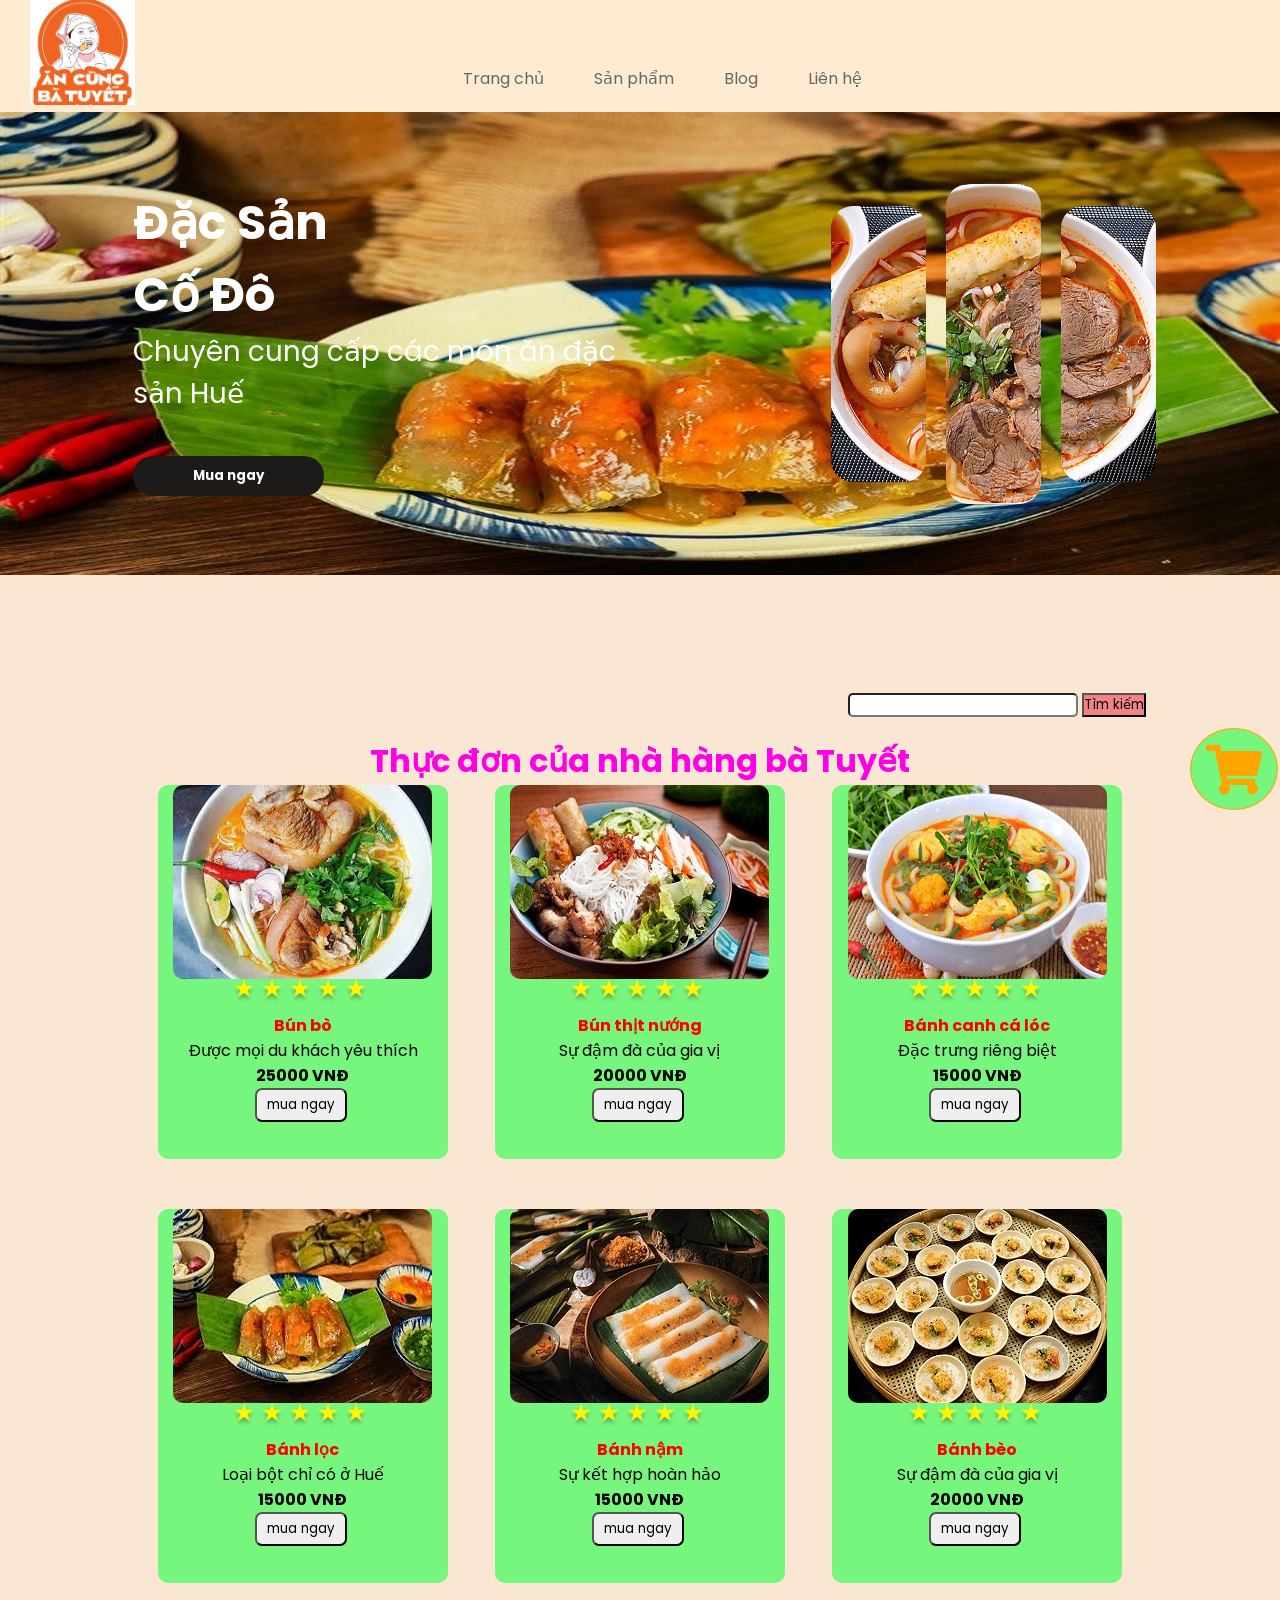
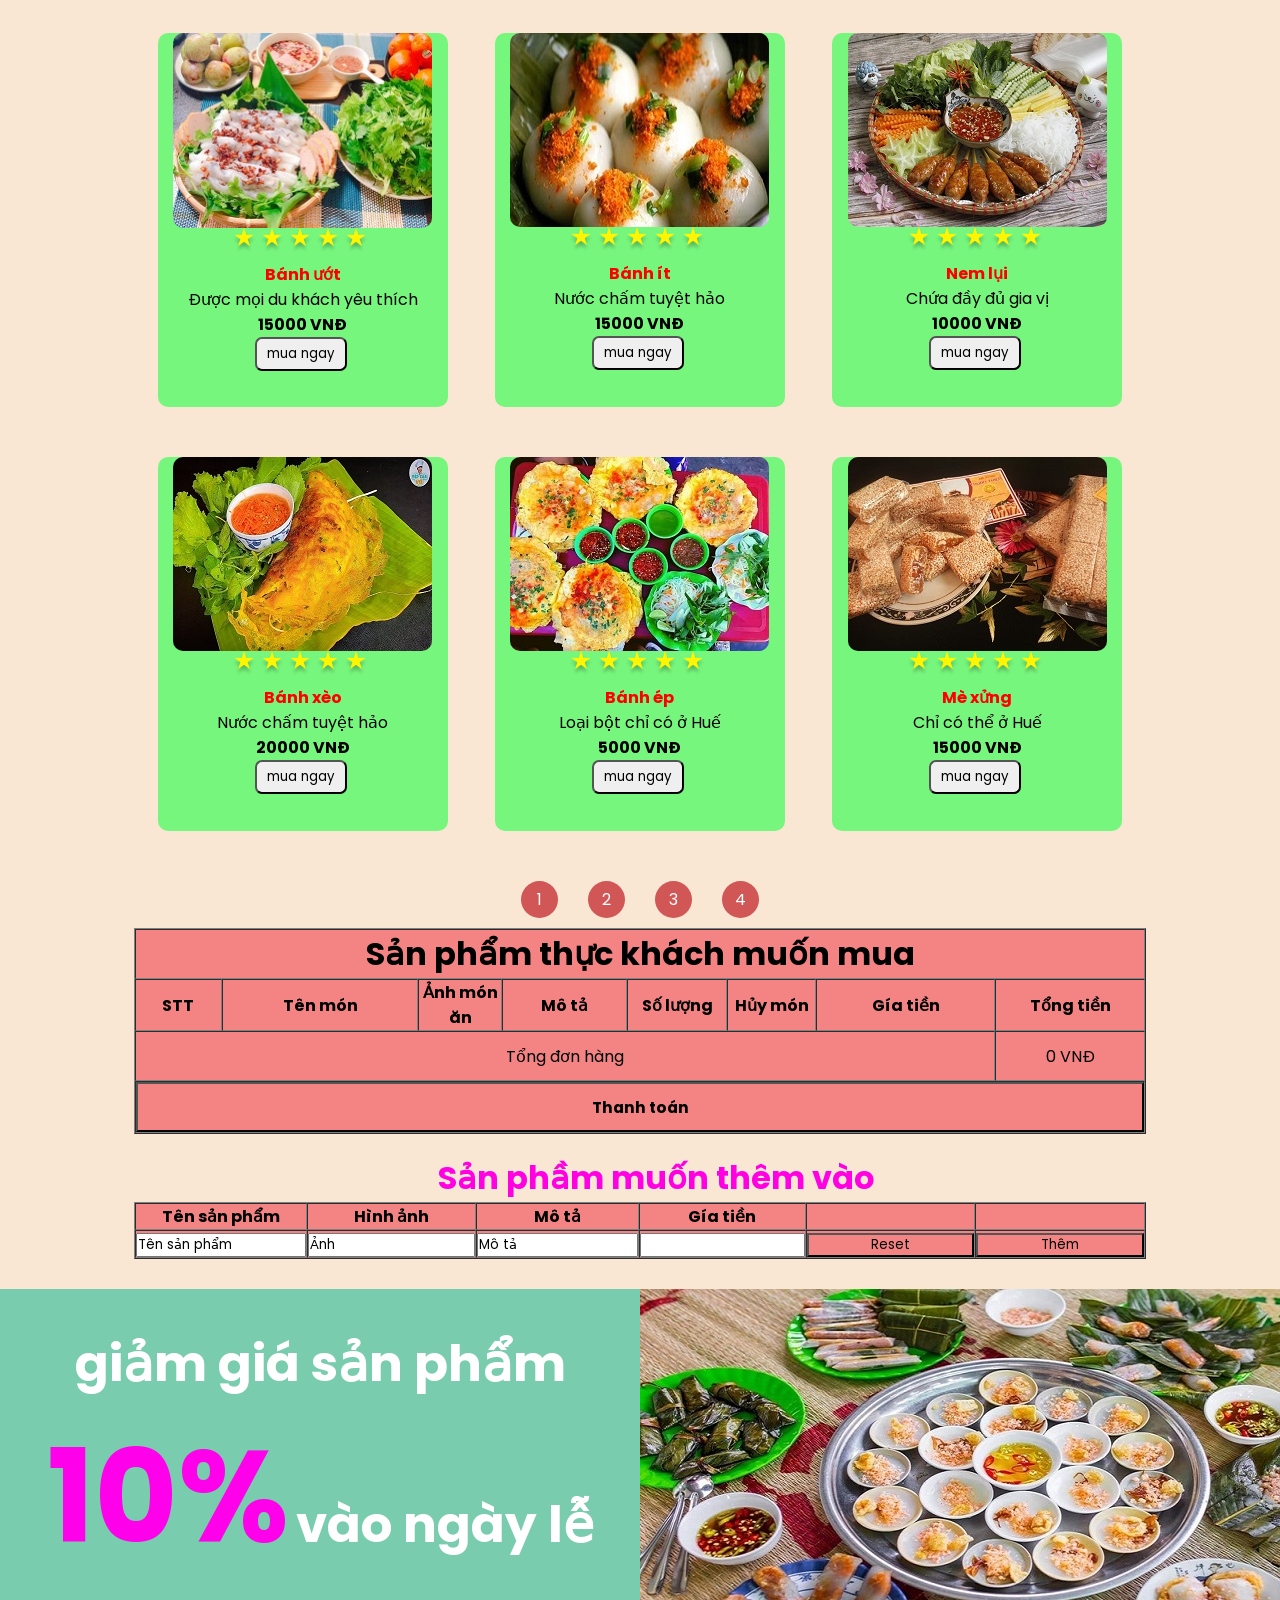
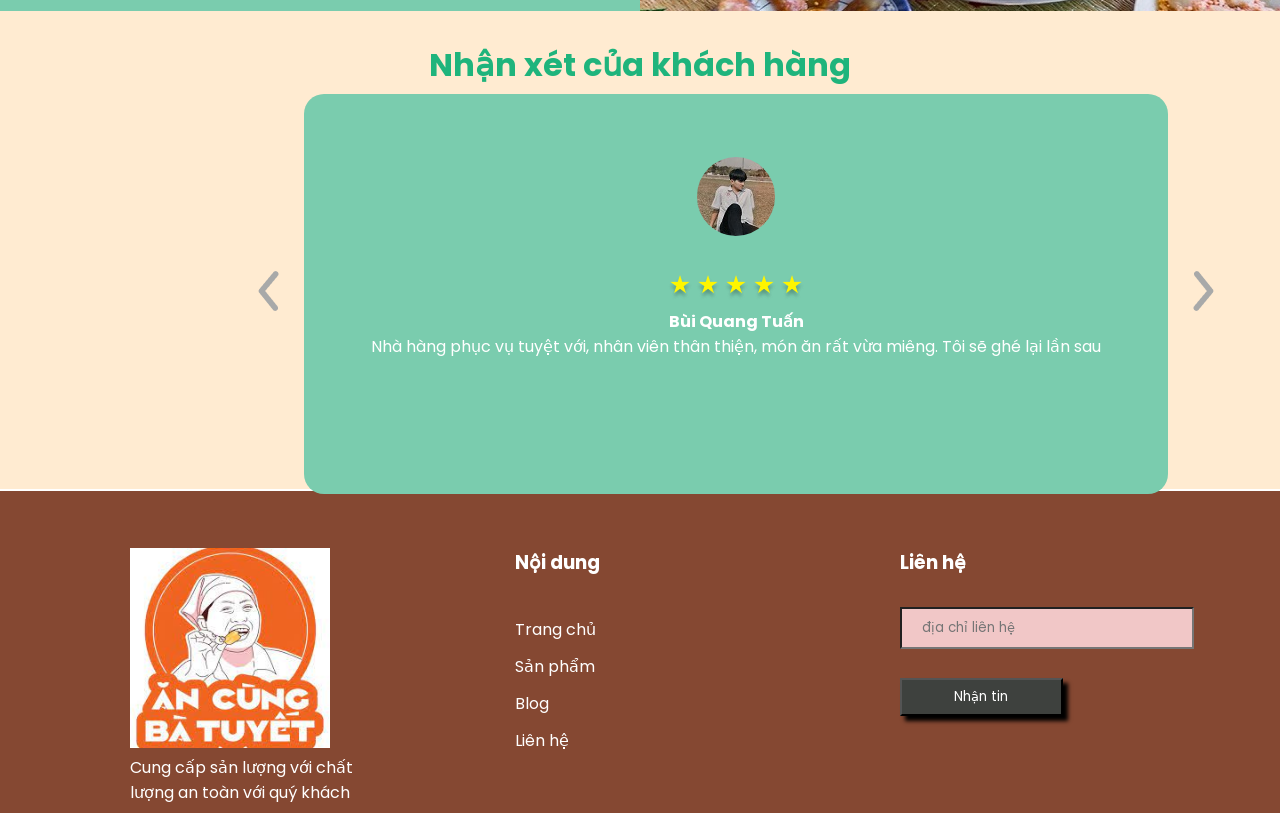
<file: tieman/index.html>
<!DOCTYPE html>
<html lang="en">

<head>
    <meta charset="UTF-8">
    <meta http-equiv="X-UA-Compatible" content="IE=edge">
    <meta name="viewport" content="width=device-width, initial-scale=1.0">
    <title>Nhà hàng bà Tuyết</title>
    <link rel="stylesheet" href="style.css">
    <link rel="icon" href="fileanh/tải xuống.png">
    <link rel="stylesheet" href="https://cdnjs.cloudflare.com/ajax/libs/font-awesome/5.15.4/css/all.min.css" />

</head>

<body>
    <div id="wrapper">
        <div id="header">
            <a href="" class="logo">
                <img src="fileanh/tải xuống.png" alt="" style="width: 105px;">
            </a>
            <div id="menu">
                <div class="item">
                    <a href="">Trang chủ</a>
                </div>
                <div class="item">
                    <a href="#sanpham">Sản phẩm</a>
                </div>
                <div class="item">
                    <a href="#nhanxet">Blog</a>
                </div>
                <div class="item">
                    <a href="#noidung">Liên hệ</a>
                </div>
            </div>
            <div id="actions">
                <div id="item1">
                    <i class="fa fa-shopping-cart"></i>
                </div>
            </div>
        </div>
        <div id="banner">
            <div class="box-left">
                <h2>
                    <span>Đặc Sản</span>
                    <br>
                    <span>Cố Đô</span>
                </h2>
                <p>Chuyên cung cấp các món ăn đặc sản Huế</p>
                <button id="btn-sale">Mua ngay</button>
            </div>
            <div class="box-right">
                <img src="fileanh/img-1.png" alt="" style="border-radius: 22px;">
                <img src="fileanh/img-2.png" alt="" style="border-radius: 22px;">
                <img src="fileanh/img-3.png" alt="" style="border-radius: 22px;">
            </div>
        </div>
        <div id="wp-products">
            <div style="text-align: end;"> <input type="text" id="keyword" oninput="search()">
                <button onclick="search()" id="button3">Tìm kiếm</button>
            </div>
            <h2 id="sanpham">Thực đơn của nhà hàng bà Tuyết</h2>

            <ul id="list-products">
            </ul>
            <div class="list-page">
                <div class="item">
                    <a href="">1</a>
                </div>
                <div class="item">
                    <a href="">2</a>
                </div>
                <div class="item">
                    <a href="">3</a>
                </div>
                <div class="item">
                    <a href="">4</a>
                </div>
            </div>
            <div class="list-sale">
                <table class="list-saletb" style="width: 100%; " border="1" cellspacing="0" ;>
                    <thead class="list-salethead" style="background-color:#f48484;">
                        <tr>
                            <th colspan="8">
                                <h1>Sản phẩm thực khách muốn mua</h1>
                            </th>
                        </tr>
                        <tr class="list-saletr">
                            <th>STT</th>
                            <th>Tên món</th>
                            <th style="width: 84px;">Ảnh món ăn</th>
                            <th>Mô tả</th>
                            <th style="width: 100px;">Số lượng</th>
                            <th style="width: 89px;">Hủy món</th>
                            <th>Gía tiền</th>
                            <th style="width: 150px;">Tổng tiền</th>
                        </tr>

                    </thead>
                    <tbody id="list-saletbody" style="text-align: center;">

                    </tbody>
                    <tfoot>
                        <tr style="text-align: center; background-color: #f48484; height: 50px;">
                            <td colspan="7">Tổng đơn hàng</td>
                            <td id="payment">00</td>
                        </tr>
                        <tr>
                            <td colspan="8"><button id="thanhtoan" style="width: 100%; height: 50px;" onclick="pay()">
                                    <h3 style="cursor: pointer;">Thanh toán</h3>
                                </button></td>
                        </tr>
                    </tfoot>
                </table>
            </div>
            <div>
                <form>
                    <table border="1" cellspacing='0'>
                        <thead>
                            <h2 style="margin-left: 33px;">Sản phầm muốn thêm vào</h2>
                        </thead>
                        <tbody style="background-color:#f48484;">
                            <tr>
                                <th style="width: 250px;">Tên sản phẩm</th>
                                <th style="width: 250px;">Hình ảnh</th>
                                <th style="width: 250px;">Mô tả</th>
                                <th style="width: 250px;">Gía tiền</th>
                                <th style="width: 250px;"></th>
                                <th style="width: 250px;"></th>
                            </tr>
                            <tr>
                                <th><input type="text" style="width: 100% ;cursor: pointer;" value="Tên sản phẩm"
                                        id="name">
                                </th>
                                <th><input type="text" value="Ảnh" style="width: 100%;cursor: pointer;" id="image">
                                </th>
                                <th><input type="text" value="Mô tả" style="width: 100%;cursor: pointer;" id="title">
                                </th>
                                <th><input type="number" style="width: 100%;cursor: pointer;" id="price"></th>
                                <th><input type="reset" id="reset"></th>
                                <th><input type="button" onclick="createNewProduct()" value="Thêm" id="button2"></input>
                                </th>
                            </tr>

                        </tbody>
                    </table>
                </form>

            </div>
        </div>
        <div id="saleoff">
            <div class="box-left">
                <h1>
                    <span>giảm giá sản phẩm</span>
                    <span>10%</span>
                    <span>vào ngày lễ</span>
                </h1>
            </div>
            <div class="box-right"></div>
        </div>
        <div id="comment">
            <h2 id="nhanxet">Nhận xét của khách hàng</h2>
            <div id="comment-body">
                <div class="prev">
                    <a href="#">
                        <img src="fileanh/prev.png" alt="" style="cursor: pointer;">
                    </a>
                </div>
                <ul id="list-comment">
                    <li class="item">
                        <div class="avatar">
                            <img src="fileanh/anhmang5.jfif" alt="" style="border-radius: 50px;">
                        </div>

                        <div class="stars">
                            <span>
                                <img src="fileanh/star.png" alt="">
                            </span>
                            <span>
                                <img src="fileanh/star.png" alt="">
                            </span>
                            <span>
                                <img src="fileanh/star.png" alt="">
                            </span>
                            <span>
                                <img src="fileanh/star.png" alt="">
                            </span>
                            <span>
                                <img src="fileanh/star.png" alt="">
                            </span>
                        </div>
                        <div class="name">Bùi Quang Tuấn</div>
                        <div class="text">
                            <p style="text-align: center">Nhà hàng phục vụ tuyệt với, nhân viên thân thiện, món ăn rất
                                vừa miêng. Tôi sẽ ghé lại
                                lần sau</p>
                        </div>
                    </li>
                    <li class="item">
                        <div class="avatar">
                            <img src="fileanh/anhmang1.jfif" alt="" style="border-radius: 50px;">
                        </div>

                        <div class="stars">
                            <span>
                                <img src="fileanh/star.png" alt="">
                            </span>
                            <span>
                                <img src="fileanh/star.png" alt="">
                            </span>
                            <span>
                                <img src="fileanh/star.png" alt="">
                            </span>
                            <span>
                                <img src="fileanh/star.png" alt="">
                            </span>
                            <span>
                                <img src="fileanh/star.png" alt="">
                            </span>
                        </div>
                        <div class="name">Lê Hoàng Anh Thư</div>
                        <div class="text">
                            <p style="text-align: center">Mình đã ghé quán nhiều lần và quán chưa bao giờ làm mình thất
                                vọng. Nếu có cơ hối đến Huế
                                mộng mơ, các bạn nên thử 1 lần đến quán để cảm nhận rõ những gì mình nói.</p>
                        </div>
                    </li>
                    <li class="item">
                        <div class="avatar">
                            <img src="fileanh/anhmang4.jfif" alt="" style="border-radius: 50px;">
                        </div>

                        <div class="stars">
                            <span>
                                <img src="fileanh/star.png" alt="">
                            </span>
                            <span>
                                <img src="fileanh/star.png" alt="">
                            </span>
                            <span>
                                <img src="fileanh/star.png" alt="">
                            </span>
                            <span>
                                <img src="fileanh/star.png" alt="">
                            </span>
                            <span>
                                <img src="fileanh/star.png" alt="">
                            </span>
                        </div>
                        <div class="name">Phan Thị Minh Tú</div>
                        <div class="text">
                            <p style="text-align: center">Mình đến Huế và được bạn bè giới thiệu quán này. Đây là 1 nơi
                                tuyệt với nếu bạn muốn ăn
                                được những món ăn ngon của Huế. Nếu có dịp đến Huế lần nữa mình nhất định sẽ ghé lại.
                            </p>
                        </div>
                    </li>
                    <li class="item">
                        <div class="avatar">
                            <img src="fileanh/anhmang2.jfif" alt="" style="border-radius: 50px;">
                        </div>

                        <div class="stars">
                            <span>
                                <img src="fileanh/star.png" alt="">
                            </span>
                            <span>
                                <img src="fileanh/star.png" alt="">
                            </span>
                            <span>
                                <img src="fileanh/star.png" alt="">
                            </span>
                            <span>
                                <img src="fileanh/star.png" alt="">
                            </span>
                            <span>
                                <img src="fileanh/star.png" alt="">
                            </span>
                        </div>
                        <div class="name">Lê Văn Cường</div>
                        <div class="text">
                            <p style="text-align: center">Đây là một nơi ăn uống tuyệt vời của người dân Huế. Gía cả
                                luôn phải chăng.</p>
                        </div>
                    </li>
                    <li class="item">
                        <div class="avatar">
                            <img src="fileanh/anhmang3.jfif" alt="" style="border-radius: 50px;">
                        </div>

                        <div class="stars">
                            <span>
                                <img src="fileanh/star.png" alt="">
                            </span>
                            <span>
                                <img src="fileanh/star.png" alt="">
                            </span>
                            <span>
                                <img src="fileanh/star.png" alt="">
                            </span>
                            <span>
                                <img src="fileanh/star.png" alt="">
                            </span>
                            <span>
                                <img src="fileanh/star.png" alt="">
                            </span>
                        </div>
                        <div class="name">Hoàng Thị Tú</div>
                        <div class="text">
                            <p style="text-align: center">Mình là thực khách trung thành của tiệm này, món ăn đậm đà
                                đúng với khẩu vị của người
                                Huế.</p>
                        </div>
                    </li>
                </ul>
                <div class="next">
                    <a href="#">
                        <img src="fileanh/next.png" alt="" style="cursor: pointer;">
                    </a>
                </div>
            </div>
        </div>

        <div id="footer">
            <div class="box">
                <div class="logo">
                    <img src="fileanh/tải xuống.png" style="width: 200px;" alt="">
                </div>
                <p>Cung cấp sản lượng với chất lượng an toàn với quý khách</p>
            </div>
            <div class="box">
                <h3 id="noidung"> Nội dung</h3>
                <ul class="quick-menu">
                    <div class="item">
                        <a href="">Trang chủ</a>
                    </div>
                    <div class="item">
                        <a href="#sanpham">Sản phẩm</a>
                    </div>
                    <div class="item">
                        <a href="#nhanxet">Blog</a>
                    </div>
                    <div class="item">
                        <a href="#noidung">Liên hệ</a>
                    </div>
                </ul>
            </div>
            <div class="box">
                <h3>Liên hệ</h3>
                <form action="https://www.facebook.com/anhtuan.phung.16/">
                    <input type="text" placeholder="địa chỉ liên hệ">
                    <button>Nhận tin</button>
                </form>
            </div>
        </div>
    </div>

    <script src="./data.js"></script>
    <script src="scrips.js"></script>
    <script>
        // let listProduct = new ListProduct()





    </script>
</body>


</html>
</file>
<file: tieman/style.css>
@import url('https://fonts.googleapis.com/css2?family=Poppins:ital,wght@0,400;0,500;0,600;1,200;1,400;1,500&display=swap');

* {
    padding: 0;
    margin: 0;
    box-sizing: border-box;
    font-family: 'Poppins';
    cursor: default;
}

#wrapper {
    width: 100%;
    height: 100vh;
}

#header {

    width: 100%;
    padding: 0px 30px;
    margin-top: 0;
    display: flex;
    justify-content: space-between;
    align-items: center;
    background-color: #ffebd1;
    padding-right: 90px
}

#menu {
    list-style: none;
    display: flex;
    margin-top: 44px;

}

#menu .item {
    margin: 0px 25px;

}

#menu .item :hover {
    color: red;
    border-bottom: 1px solid red;
    /* padding-bottom: .5rem; */
    background-size: 5px;
    cursor: pointer;

}

#actions .item :hover {
    color: red;

    /* padding-bottom: .5rem; */
    background-size: 5px;
    transform: scale(1.5);
    cursor: pointer;
}

#menu .item a {
    color: #626a67;
    text-decoration: none;
}

#actions {
    display: flex;
    margin-top: 44px;
    margin-top: 0px;
}

#item1 {
    position: fixed;
    bottom: 10%;

}

#item1 i {
    border: 1px solid orange;
    border-radius: 50%;
    padding: 15px;
    color: orange;
    font-size: 50px;
    background-color: #76f67d;

}

#item1 i:hover {
    color: red;
    cursor: pointer;
    transform: scale(1.2);
}

#banner {
    width: 100%;
    background-image: url('fileanh/thuonghieu1.jpg');
    background-repeat: no-repeat;
    height: 463px;
    margin-top: 0;
    display: flex;
    padding: 0px 133px;
    position: relative;
}

#banner .box-left,
#banner .box-right {
    width: 50%;
}

#banner .box-left h2 {
    font-size: 48px;
    margin-top: 75px;
    color: #fff;
}

#banner .box-left p {
    color: white;
    font-size: 28px;
}

#banner .box-left button {
    width: 191px;
    height: 40px;
    margin-top: 41px;
    background: #1d1a1a;
    border: none;
    outline: none;
    color: #fff;
    font-weight: bold;
    border-radius: 20px;
    transition: 0.4s;
}

#banner .box-left button:hover {
    background: orange;
    cursor: pointer;
}

#banner .box-right {
    padding-left: 200px;
    display: flex;
    justify-content: center;
    align-items: center;

}

#banner .box-right img {
    margin: 0px 10px;
    animation: animation 3s infinite linear;
}


#banner .box-right img:nth-child(1) {
    animation-delay: 0.5s;
}

#banner .box-right img:nth-child(2) {

    animation-delay: 1s;
}

@keyframes animation {
    0% {
        transform: translateY(0px);
    }

    50% {
        transform: translateY(-10px);
    }

    100% {
        transform: translateY(0px);
    }

}

.to-bottom {
    position: absolute;
    bottom: -40px;
    left: 50%;
    transform: translateX(-50%);
}

#wp-products {
    padding-top: 116px;
    padding-bottom: 30px;
    padding-left: 134px;
    padding-right: 134px;
    background-color: #f9e7d3;
}

#wp-products h2 {
    text-align: center;
    margin-top: 20px;
    font-size: 32px;
    color: #ff00e2;
}

#wp-products .item .but {
    margin-left: 97px;
    border-radius: 10px;
}

#wp-products .item .but .but-sale {
    padding: 5px 10px;
}

#wp-products .item .but .but-sale:hover {
    background: #c11818;
    cursor: pointer;
}

#list-products {
    display: flex;
    list-style: none;
    justify-content: space-around;
    align-items: center;
    flex-wrap: wrap;

}



#list-products .item {
    width: 290px;
    height: 374px;
    background: #76f67d;
    border-radius: 10px;
    margin-bottom: 50px;
}

#list-products .item .img:hover {
    width: 290px;


    cursor: pointer;
}

#list-products .item .img {
    display: block;
    margin: 0px auto;

    border-radius: 10px;
    width: 259px;

}



#list-products .item .stars {
    display: flex;
    margin: 0px auto;
    width: 50%;
}

#list-products .item .name {
    text-align: center;
    color: black;
    font-weight: bold;
    margin-top: 0;
}

#list-products .item .name a {
    text-decoration: none;
    color: red;
}

#list-products .item .name a:hover {
    font-size: 20px;
    cursor: pointer;
}

#list-products .item .desc {
    text-align: center;
    color: black;
}

#list-products .item .price {
    text-align: center;
    color: black;
    font-weight: bold;
    margin-top: 0;
}

.list-page {
    width: 50%;
    margin: 0px auto;
}

.list-page {
    display: flex;
    list-style: none;
    justify-content: center;
    align-items: center;
    margin-bottom: 10px;
}

.list-page .item {
    margin: 0px 15px;
    width: 37px;
    height: 37px;
    background-color: #d15656;
    border-radius: 50%;
    display: flex;
    justify-content: center;
    align-items: center;
    cursor: pointer;
}



.list-page .item a {
    color: #fff;
    text-decoration: none;
}

#saleoff {
    width: 100%;
    display: flex;
    height: 322px;
}

#saleoff .box-left,
#saleoff .box-right {
    width: 50%;
}

#saleoff .box-left {
    background: #7accae;
    text-align: center;
    min-height: 322px;
}

#saleoff .box-left h1 {
    padding-top: 38px;
}

#saleoff .box-left span:nth-child(1) {
    color: #fff;
    font-size: 50px;
}

#saleoff .box-left span:nth-child(2) {
    color: #ff00ea;
    font-size: 128px;
}

#saleoff .box-left span:nth-child(3) {
    color: #fff;
    font-size: 50px;
}

#saleoff .box-right {
    background-image: url("fileanh/sale1.jpg");
}

#comment {
    width: 100%;
    height: 478px;
    margin: 0px auto;
    margin: 0px;
    background-color: #ffebd1;

}

#comment h2 {
    text-align: center;
    margin-bottom: 5px;
    padding-top: 30px;
    font-size: 32px;
    color: #1fb47c;
}

#comment-body {
    display: flex;
    justify-content: center;
    align-items: center;
    width: 1000px;
    height: 400px;
    list-style: none;
    overflow: hidden;
    margin-left: 236px;
}

#list-comment {
    width: 100%;
    height: 100%;
    transition: 0.5s;
    list-style: none;


}

#list-comment .item {
    width: 100%;
    height: 100%;
    background: #7accae;
    border-radius: 20px;
    padding-top: 50px;
}

#list-comment .item .avatar {
    text-align: center;
    margin-top: 13px;
}

#list-comment .item .stars {
    display: flex;
    margin: 0px auto;
    margin-top: 32px;
    width: 50%;
    justify-content: center;
    align-items: center;
}

#list-comment .item .name {
    text-align: center;
    font-weight: bold;
    color: #fff;
}

#list-comment .item .text {
    padding: 0px 50px;
    color: #fff;
}

#footer {
    width: 100%;
    background: #854832;
    height: 322px;
    margin-top: 2px;
    padding: 0px 63px;
    padding-top: 57px;
    display: flex;
    justify-content: space-around;
}

#footer .box {
    width: 250px;
    color: #fff;
}

#footer .box .quick-menu {
    margin-top: 40px;
}

#footer .box .quick-menu .item {
    margin-top: 12px;
}

#footer .box .quick-menu .item :hover {
    color: red;
    border-bottom: 1px solid red;
    /* padding-bottom: .5rem; */
    background-size: 5px;
    cursor: pointer;

}

#footer .box .quick-menu .item a {
    color: #fff;
    text-decoration: none;
    cursor: pointer;
}

#footer .box form input {
    width: 294px;
    height: 42px;
    background: #f1c7c7;
    padding-left: 20px;
    color: #fff;
    margin-top: 30px;
    cursor: pointer;
}

#footer .box form button {
    background: #3e413e;
    box-shadow: 5px 5px 4px black;
    width: 163px;
    height: 38px;
    margin-top: 29px;
    color: #fff;
    cursor: pointer;
}

#thanhtoan {
    background-color: #f48484;
}

#thanhtoan:hover {
    background-color: gold;
    padding: 12px 0;
}

.button1 {
    cursor: pointer;
}

#reset {
    width: 100%;
    cursor: pointer;
    background-color: #f48484;
}

#reset:hover {
    background-color: gold;
}

#button2 {
    width: 100%;
    cursor: pointer;
    background-color: #f48484;
}

#button2:hover {
    background-color: gold;
}

#keyword {
    border-radius: 5px;
    width: 230px;
    cursor: pointer;
}

#button3 {
    background-color: #f48484;
    cursor: pointer;
}

#button3:hover {
    background-color: gold;
}

#btn-sale {
    background-color: coral;
}
</file>
